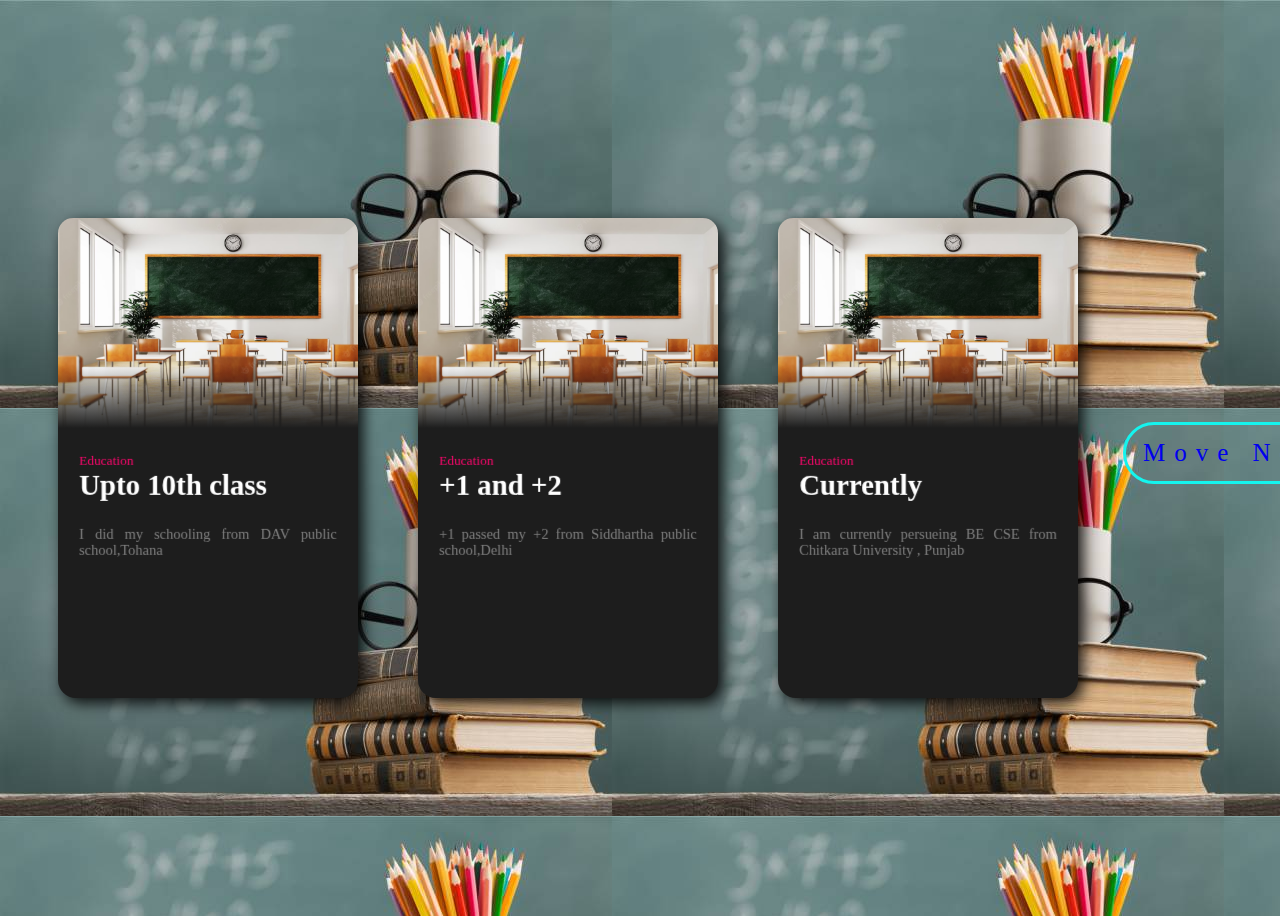
<file: index2.html>
<html>
<head>
    <meta charset="lJTF-8" / >
    <link rel="stylesheet" type="text/css" href=" styles.css "/>
    </head>
    <body>
    <div class="card rgb"data-tilt>
    <div class="card-image" ></div>
    <div class="card-text">
    <span class="date">Education</span>
    <h2>Upto 10th class</h2>
    <p>I did my schooling from DAV public school,Tohana</p>
    </div>
    </div>
    <div class="card rgb" data-tilt>
    <div class="card-image card2"></div>
    <div class="card-text card2">
    <span class="date">Education</span>
    <h2>+1 and +2</h2>
    <p>+1 passed my +2 from Siddhartha public school,Delhi</p>
    </div>  
    </div>
    <div class="card rgb"data-tilt>
        <div class="card-image card3"></div>
        <div class="card-text card3">
        <span class="date">Education</span>
        <h2>Currently</h2>
        <p>I am currently persueing BE CSE from Chitkara University , Punjab</p>

    </div>
    </div>
    <div class="container">
        <a href="file:///C:/Users/anike/OneDrive/Documents/all%20projects/Aportfolio/3/index.html">
        <div class="button">
            <a href="index3.html">Move Next</a></div>
    </a>
        </div>
    <script src="vanilla-tilt.min.js"></script>
    <script>
    VanillaTi1t. init (document. querySelectorA11 ( " . card " ), {
    glare: true,
    reverse: true,
    "max-glare": 0.5
    });
    </script >
    </body>
</html>
</file>
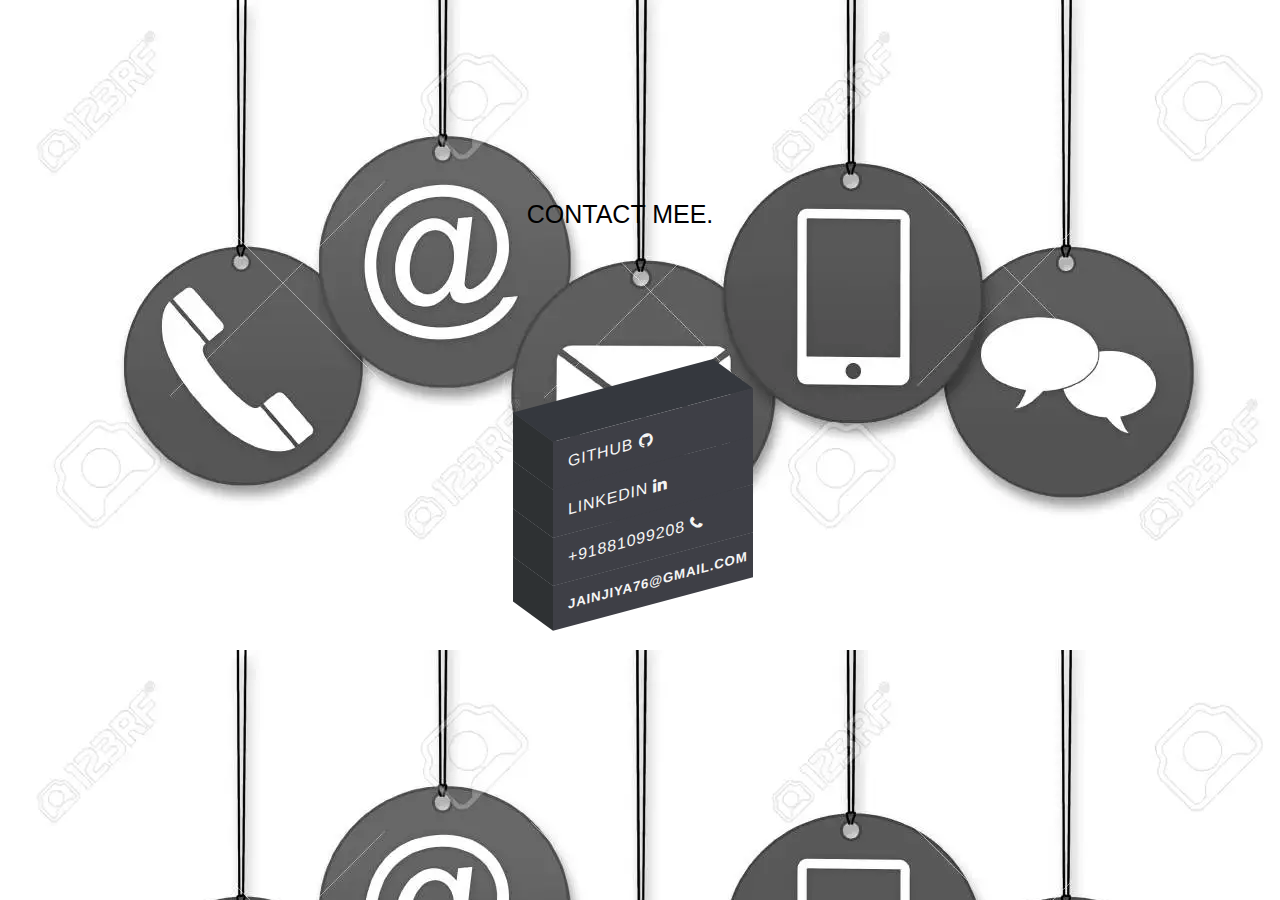
<file: index4.html>
<!DOCTYPE html>
<html lang="en">
<head>
    <meta charset="UTF-8">
    <meta http-equiv="X-UA-Compatible" content="IE=edge">
    <meta name="viewport" content="width=device-width, initial-scale=1.0">
    <link rel="stylesheet" href="style2.css">
    <link rel="stylesheet" href="https://cdnjs.cloudflare.com/ajax/libs/font-awesome/4.7.0/css/font-awesome.min.css">
</head>
<body>
    <h>CONTACT MEE.</h>
    <ul>
       
        <li style="--i:4;"><a href="https://github.com/jiya2110" target="_blank">Github <i class="fa fa-github" aria-hidden="true"></i></a></li>
        <li style="--i:3;"><a href="https://www.linkedin.com/in/jiya-jain-2721aa241" target="_blank">linkedin <i class="fa fa-linkedin" aria-hidden="true"></i></a></li>
        <li style="--i:2;"><a href="#">+91881099208 <i class="fa fa-phone" aria-hidden="true"></i></a></li>
        <li style="--i:1;"><a href="#"><h5>jainjiya76@gmail.com</h5></a></li>
    </ul>
</body>
</html>
</file>
<file: styles.css>
body {
    width: 100vw;
    height: 100vh;
    display: flex;
    align-items: center;
    justify-content: center;
    background: url("Background.jpg");
    overflow: hidden;
}

.card {
    display: grid;
    position: relative;
    right:80px;
    grid-template-columns: 300px;
    grid-template-rows: 210px 250px 20px;
    grid-template-areas: "image" "text";
    border-radius: 18px;
    background: #1d1d1d;
    color: white;
    box-shadow: 5px 5px 15px rgb(0, 0, 0, 0.9);
    font-family: roboto;
    text-align: justify;
    cursor: pointer;
    margin: 30px;
    transform-style: preserve-3d;
    transform: perspective(1000px);
}

.rgb::after {
    content: "";
    background: linear-gradient(45deg,
            #ff0000 0%,
            #ff9a00 10%,
            #d0de21 20%,
            #4fdc4a 30%,
            #3fdad8 40% #2fc9e2 50%,
            #1c7fee 60%,
            #5f15f2 70%,
            #ba0cf8 80%,
            #fb07d9 90%,
            #ff0000 100%) repeat 0% 0% / 300% 100%;
    position: absolute;
    inset: -3px;
    border-radius: 16px;
    filter: blur(8px);
    transform: translateZ(-1px);
    animation: rgb 6s linear infinite;
}

@keyframes rgb {
    0% {
        background-position: 0% 50%;
    }

    50% {
        background-position: 100% 50%;
    }

    100% {
        background-position: 0% 50%;
    }
}

.js-tilt-glare {
    border-radius: 18px;
}

.card-image {
    grid-area: image;
    background: linear-gradient(#fff0 0%, #fff0 70%, #1d1d1d 100%), url("image.jpg");
    border-top-left-radius: 15px;
    border-top-right-radius: 15px;
    background-size: cover;
}

.card-text {
    grid-area: text;
    margin: 25px;
    transform: translateZ(30px);
}

.card-text .date {
    color: rgb(255, 7, 110);
    font-size: 13px;
}

.card-text p {
    color: grey;
    font-size: 14px;
    font-weight: 30;
}

.card-text h2 {
    margin-top: 0px;
    font-size: 28px;
}

.container {
    position: absolute;
    top: 50%;
    Left: 50%;
    transform: translate(-50%,
            -50%);
}
.container a{
    text-decoration: none;
}
.button {
    position: relative;
    bottom:-3px;
    left:600px;
    text-align: center;
    width: 200px;
    padding: 14px;
    font-size: 25px;
    color: whitesmoke;
    font-family: poppins;
    font-weight: 200;
    border: 3px solid #15f4ee;
    Letter-spacing: 9px;
    /* cursor: pointer; */
    border-radius: 40px;
    transition: 1s;
}

.button:hover {
    box-shadow: 0 5px 50px 0 #15f4ee inset, 0 5px 50px 0 #15f4ee,
        0 5px 50px 0 #15f4ee inset, 0 5px 50px 0 #15f4ee;
    text-shadow: 0 0 5px #15f4ee, 0 0 5px #15f4ee;
}
</file>
<file: style2.css>
* {
    margin: 0;
    padding: 0;
    box-sizing: border-box;
    font-family: 'Oswald', sans-serif;
}
h{
    position: relative;
    height: 500px;
    left:80px;
    font-size: 25px;
}
body {
    display: flex;
    justify-content: center;
    align-items: center;
    min-height: 100vh;
    background: url("bb1.jpg");
}

ul {
    position: relative;
    transform: skewY(-15deg);
    height: 70px;
    right: 80px;
}

ul li {
    position: relative;
    list-style: none;
    width: 200px;
    background: #3e3f46;
    padding: 15px;
    z-index: var(--i);
    transition: 0.5s;
}

ul li:hover {
    background: #33a3ee;
    transform: translateX(50px);
}

ul li::before {
    content: '';
    position: absolute;
    top: 0;
    left: -40px;
    width: 40px;
    height: 100%;
    background: #2e3133;
    transform-origin: right;
    transform: skewY(45deg);
    transition: 0.5s;
}

ul li:hover::before {
    background: #1f5378;
}

ul li::after {
    content: '';
    position: absolute;
    top: -40px;
    left: 0;
    width: 100%;
    height: 40px;
    background: #35383e;
    transform-origin: bottom;
    transform: skewX(45deg);
    transition: 0.5s;
}

ul li:hover::after {
    background: #2982b9;
}

ul li a {
    text-decoration: none;
    color: whitesmoke;
    display: block;
    text-transform: uppercase;
    letter-spacing: 0.05em;
    transition: 0.5s;
}

ul li:hover a {
    color: #fff;
}

ul li:Last-child::after {
    box-shadow: -120px 120px 20px rgba(0, 0, 0, 0, 25);
}
</file>
